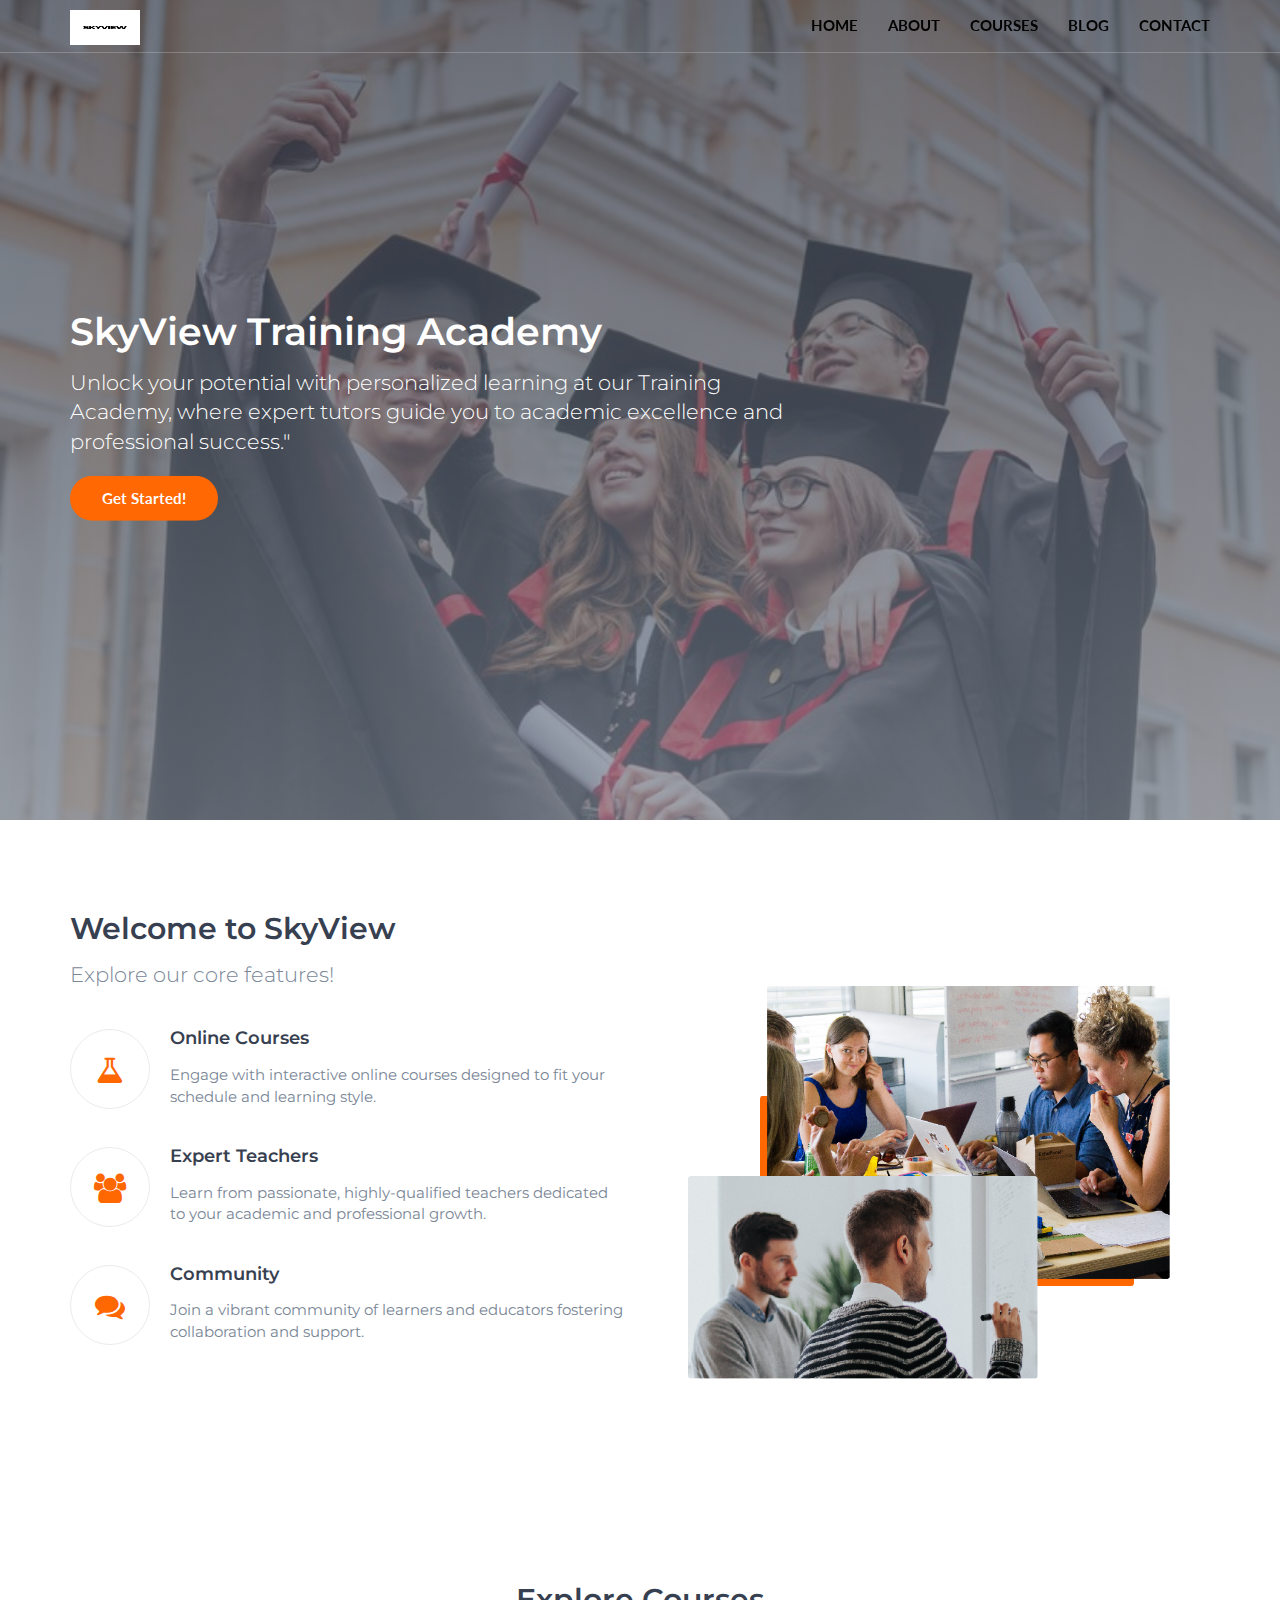
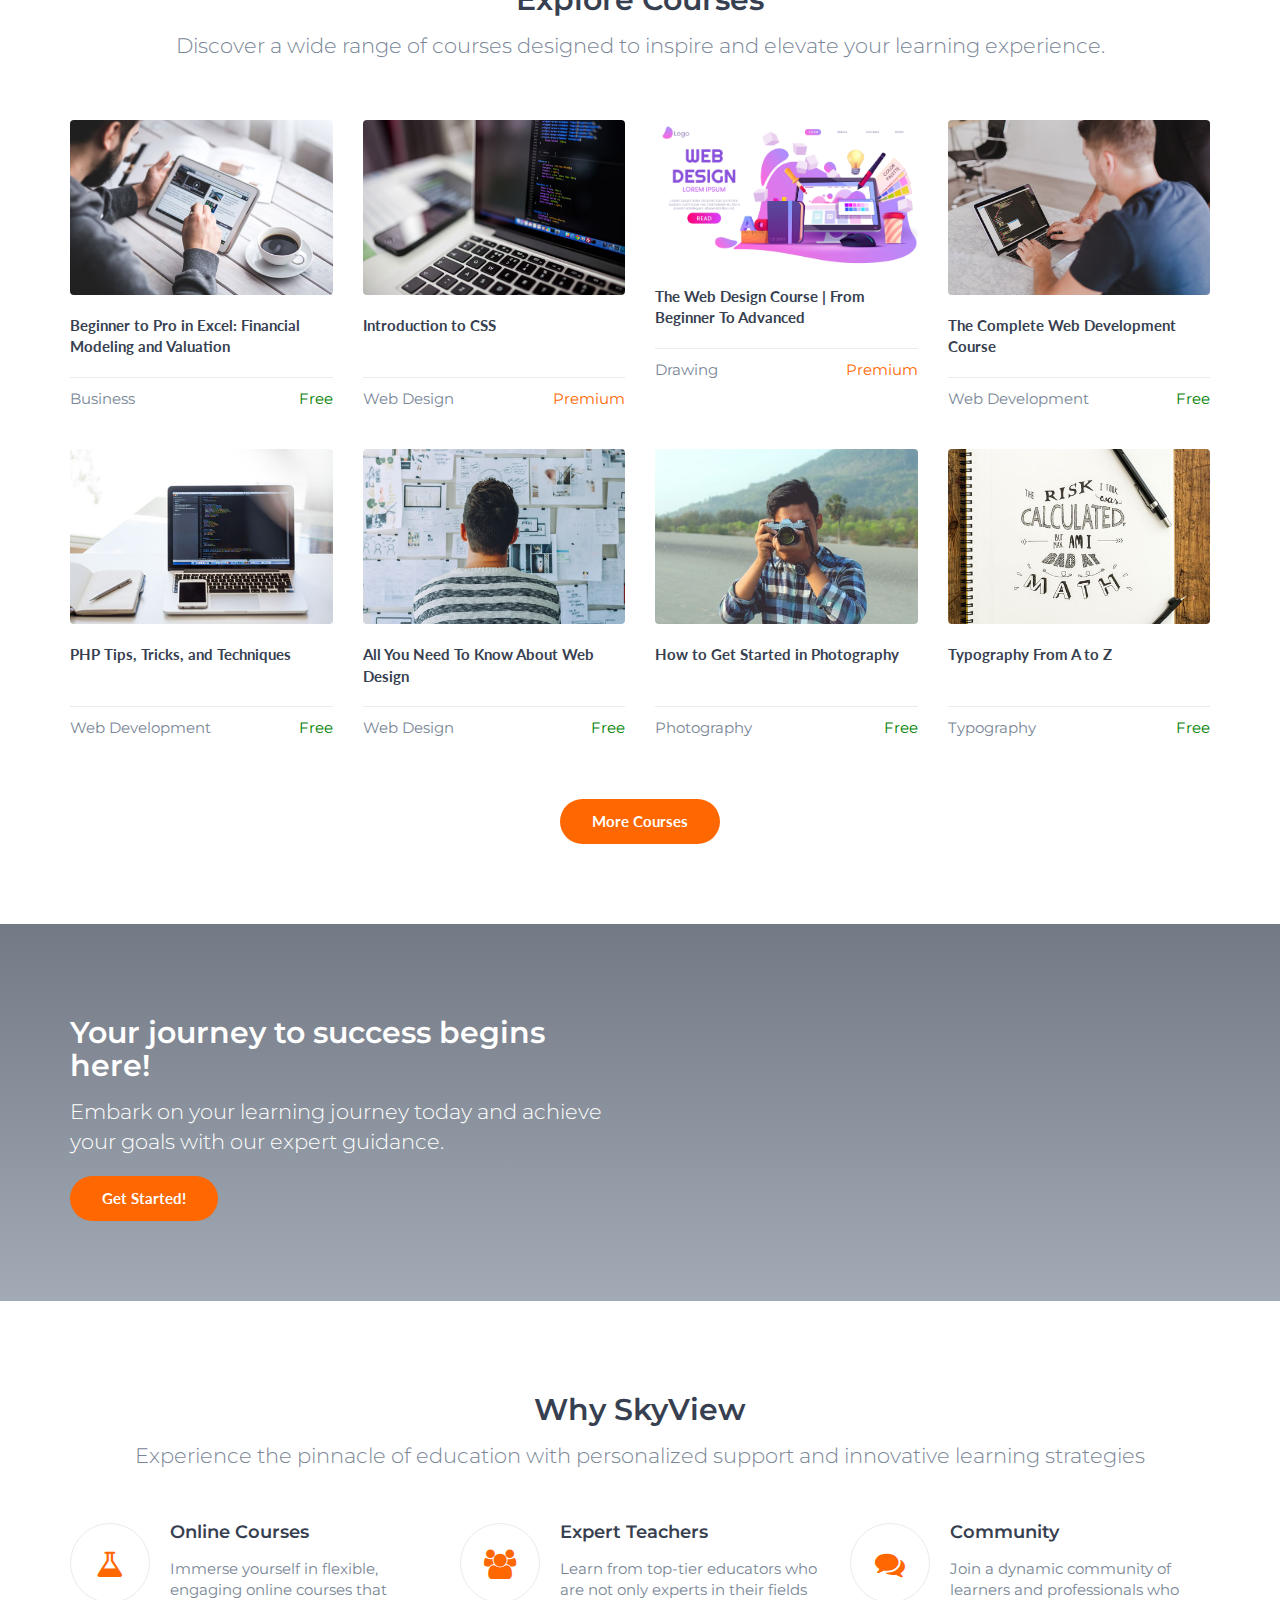
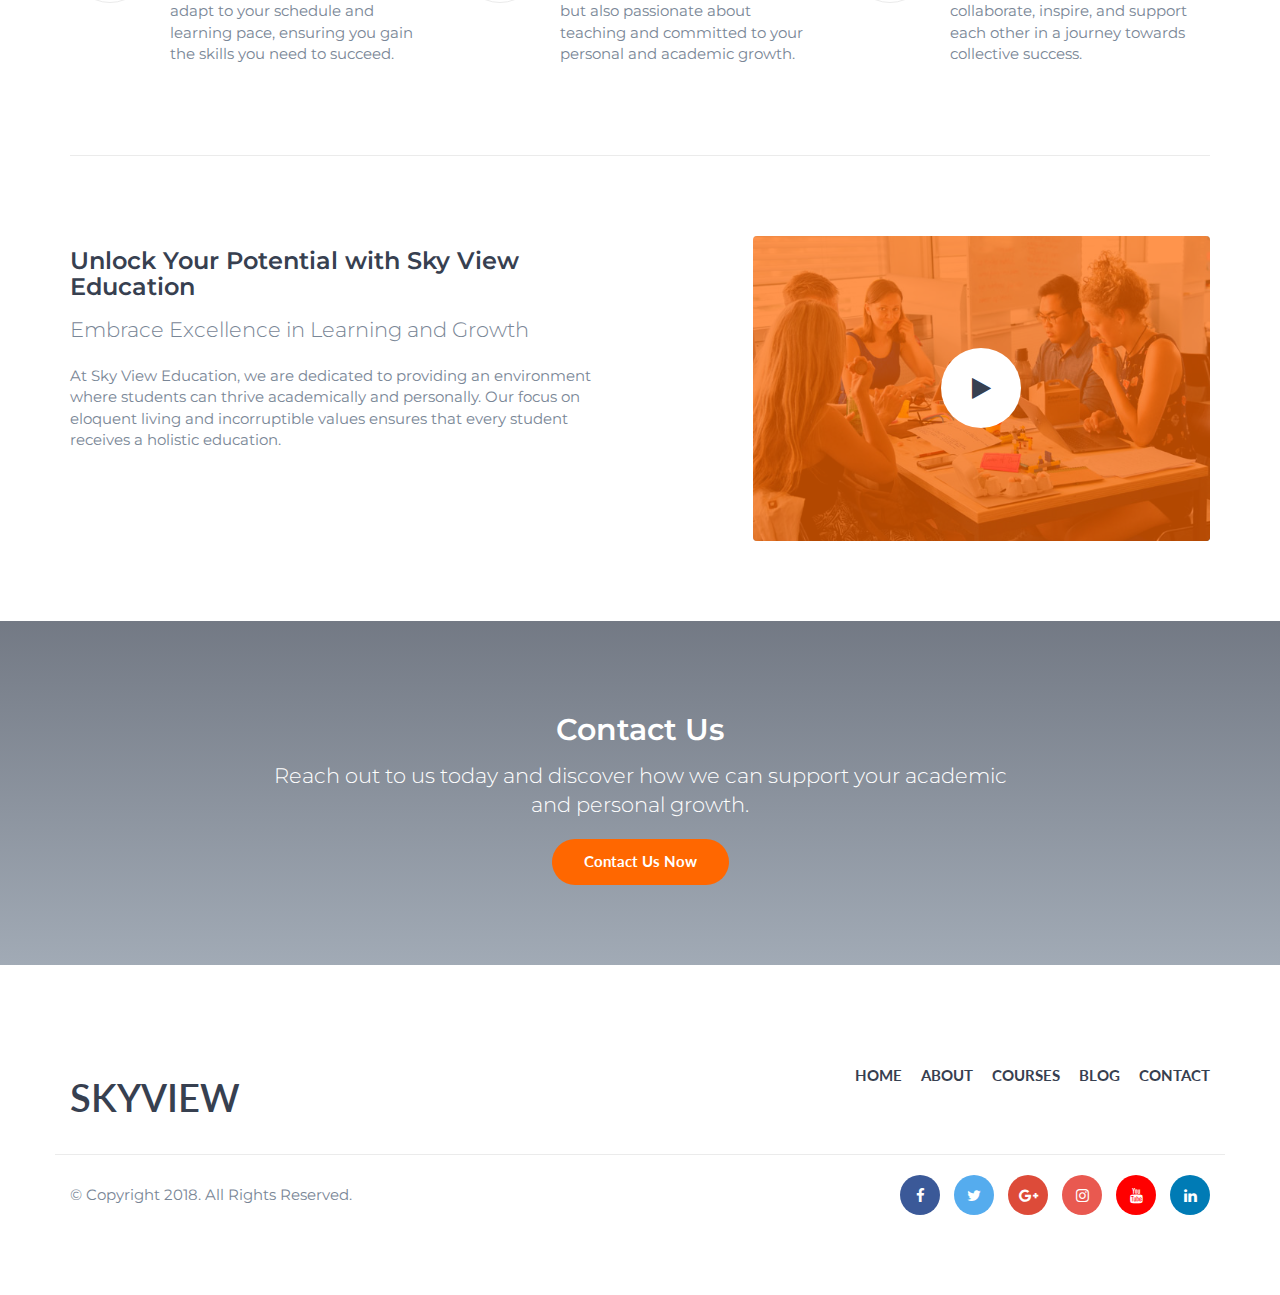
<file: index.html>
<!DOCTYPE html>
<html lang="en">
	<head>
		<meta charset="utf-8">
		<meta http-equiv="X-UA-Compatible" content="IE=edge">
		<meta name="viewport" content="width=device-width, initial-scale=1">
		<link rel="icon" href="img/skytest.png">
		 <!-- The above 3 meta tags *must* come first in the head; any other head content must come *after* these tags -->

		<title>SKYVIEW TRAINING ACADEMY</title>

		<!-- Google font -->
		<link href="https://fonts.googleapis.com/css?family=Lato:700%7CMontserrat:400,600" rel="stylesheet">

		<!-- Bootstrap -->
		<link type="text/css" rel="stylesheet" href="css/bootstrap.min.css"/>

		<!-- Font Awesome Icon -->
		<link rel="stylesheet" href="css/font-awesome.min.css">

		<!-- Custom stlylesheet -->
		<link type="text/css" rel="stylesheet" href="css/style.css"/>

		<!-- HTML5 shim and Respond.js for IE8 support of HTML5 elements and media queries -->
		<!-- WARNING: Respond.js doesn't work if you view the page via file:// -->
		<!--[if lt IE 9]>
		  <script src="https://oss.maxcdn.com/html5shiv/3.7.3/html5shiv.min.js"></script>
		  <script src="https://oss.maxcdn.com/respond/1.4.2/respond.min.js"></script>
		<![endif]-->

    </head>
	<body>

		<!-- Header -->
		<header id="header" class="transparent-nav">
			<div class="container">

				<div class="navbar-header">
					<!-- Logo -->
					<div class="navbar-brand">
						<a class="logo" href="index.html">
							<img src="./img/skytest.png" alt="logo">
						</a>
					</div>
					<!-- /Logo -->

					<!-- Mobile toggle -->
					<button class="navbar-toggle">
						<span></span>
					</button>
					<!-- /Mobile toggle -->
				</div>

				<!-- Navigation -->
				<nav id="nav">
					<ul class="main-menu nav navbar-nav navbar-right">
						<li><a href="index.html">Home</a></li>
						<li><a href="#about">About</a></li>
						<li><a href="#courses">Courses</a></li>
						<li><a href="blog.html">Blog</a></li>
						<li><a href="contact.html">Contact</a></li>
					</ul>
				</nav>
				<!-- /Navigation -->

			</div>
		</header>
		<!-- /Header -->

		<!-- Home -->
		<div id="home" class="hero-area">

			<!-- Backgound Image -->
			<div class="bg-image bg-parallax overlay" style="background-image:url(./img/bgmain.jpg)"></div>
			<!-- /Backgound Image -->

			<div class="home-wrapper">
				<div class="container">
					<div class="row">
						<div class="col-md-8">
							<h1 class="white-text">SkyView Training Academy</h1>
							<p class="lead white-text">Unlock your potential with personalized learning at our Training Academy, where expert tutors guide you to academic excellence and professional success."</p>
							<a class="main-button icon-button" href="#">Get Started!</a>
						</div>
					</div>
				</div>
			</div>

		</div>
		<!-- /Home -->

		<!-- About -->
		<div id="about" class="section">

			<!-- container -->
			<div class="container">

				<!-- row -->
				<div class="row">

					<div class="col-md-6">
						<div class="section-header">
							<h2>Welcome to SkyView</h2>
							<p class="lead">Explore our core features!</p>
						</div>

						<!-- feature -->
						<div class="feature">
							<i class="feature-icon fa fa-flask"></i>
							<div class="feature-content">
								<h4>Online Courses </h4>
								<p>Engage with interactive online courses designed to fit your schedule and learning style.</p>
							</div>
						</div>
						<!-- /feature -->

						<!-- feature -->
						<div class="feature">
							<i class="feature-icon fa fa-users"></i>
							<div class="feature-content">
								<h4>Expert Teachers</h4>
								<p>Learn from passionate, highly-qualified teachers dedicated to your academic and professional growth.</p>
							</div>
						</div>
						<!-- /feature -->

						<!-- feature -->
						<div class="feature">
							<i class="feature-icon fa fa-comments"></i>
							<div class="feature-content">
								<h4>Community</h4>
								<p>Join a vibrant community of learners and educators fostering collaboration and support.</p>
							</div>
						</div>
						<!-- /feature -->

					</div>

					<div class="col-md-6">
						<div class="about-img">
							<img src="./img/about.png" alt="">
						</div>
					</div>

				</div>
				<!-- row -->

			</div>
			<!-- container -->
		</div>
		<!-- /About -->

		<!-- Courses -->
		<div id="courses" class="section">

			<!-- container -->
			<div class="container">

				<!-- row -->
				<div class="row">
					<div class="section-header text-center">
						<h2>Explore Courses</h2>
						<p class="lead">Discover a wide range of courses designed to inspire and elevate your learning experience.</p>
					</div>
				</div>
				<!-- /row -->

				<!-- courses -->
				<div id="courses-wrapper">

					<!-- row -->
					<div class="row">

						<!-- single course -->
						<div class="col-md-3 col-sm-6 col-xs-6">
							<div class="course">
								<a href="#" class="course-img">
									<img src="./img/course01.jpg" alt="">
									<i class="course-link-icon fa fa-link"></i>
								</a>
								<a class="course-title" href="#">Beginner to Pro in Excel: Financial Modeling and Valuation</a>
								<div class="course-details">
									<span class="course-category">Business</span>
									<span class="course-price course-free">Free</span>
								</div>
							</div>
						</div>
						<!-- /single course -->

						<!-- single course -->
						<div class="col-md-3 col-sm-6 col-xs-6">
							<div class="course">
								<a href="#" class="course-img">
									<img src="./img/course02.jpg" alt="">
									<i class="course-link-icon fa fa-link"></i>
								</a>
								<a class="course-title" href="#">Introduction to CSS </a>
								<div class="course-details">
									<span class="course-category">Web Design</span>
									<span class="course-price course-premium">Premium</span>
								</div>
							</div>
						</div>
						<!-- /single course -->

						<!-- single course -->
						<div class="col-md-3 col-sm-6 col-xs-6">
							<div class="course">
								<a href="#" class="course-img">
									<img src="./img/design.jpg" alt="">
									<i class="course-link-icon fa fa-link"></i>
								</a>
								<a class="course-title" href="#">The Web Design Course | From Beginner To Advanced</a>
								<div class="course-details">
									<span class="course-category">Drawing</span>
									<span class="course-price course-premium">Premium</span>
								</div>
							</div>
						</div>
						<!-- /single course -->

						<div class="col-md-3 col-sm-6 col-xs-6">
							<div class="course">
								<a href="#" class="course-img">
									<img src="./img/course04.jpg" alt="">
									<i class="course-link-icon fa fa-link"></i>
								</a>
								<a class="course-title" href="#">The Complete Web Development Course</a>
								<div class="course-details">
									<span class="course-category">Web Development</span>
									<span class="course-price course-free">Free</span>
								</div>
							</div>
						</div>
						<!-- /single course -->

					</div>
					<!-- /row -->

					<!-- row -->
					<div class="row">

						<!-- single course -->
						<div class="col-md-3 col-sm-6 col-xs-6">
							<div class="course">
								<a href="#" class="course-img">
									<img src="./img/course05.jpg" alt="">
									<i class="course-link-icon fa fa-link"></i>
								</a>
								<a class="course-title" href="#">PHP Tips, Tricks, and Techniques</a>
								<div class="course-details">
									<span class="course-category">Web Development</span>
									<span class="course-price course-free">Free</span>
								</div>
							</div>
						</div>
						<!-- /single course -->

						<!-- single course -->
						<div class="col-md-3 col-sm-6 col-xs-6">
							<div class="course">
								<a href="#" class="course-img">
									<img src="./img/course06.jpg" alt="">
									<i class="course-link-icon fa fa-link"></i>
								</a>
								<a class="course-title" href="#">All You Need To Know About Web Design</a>
								<div class="course-details">
									<span class="course-category">Web Design</span>
									<span class="course-price course-free">Free</span>
								</div>
							</div>
						</div>
						<!-- /single course -->

						<!-- single course -->
						<div class="col-md-3 col-sm-6 col-xs-6">
							<div class="course">
								<a href="#" class="course-img">
									<img src="./img/course07.jpg" alt="">
									<i class="course-link-icon fa fa-link"></i>
								</a>
								<a class="course-title" href="#">How to Get Started in Photography</a>
								<div class="course-details">
									<span class="course-category">Photography</span>
									<span class="course-price course-free">Free</span>
								</div>
							</div>
						</div>
						<!-- /single course -->


						<!-- single course -->
						<div class="col-md-3 col-sm-6 col-xs-6">
							<div class="course">
								<a href="#" class="course-img">
									<img src="./img/course08.jpg" alt="">
									<i class="course-link-icon fa fa-link"></i>
								</a>
								<a class="course-title" href="#">Typography From A to Z</a>
								<div class="course-details">
									<span class="course-category">Typography</span>
									<span class="course-price course-free">Free</span>
								</div>
							</div>
						</div>
						<!-- /single course -->

					</div>
					<!-- /row -->

				</div>
				<!-- /courses -->

				<div class="row">
					<div class="center-btn">
						<a class="main-button icon-button" href="#">More Courses</a>
					</div>
				</div>

			</div>
			<!-- container -->

		</div>
		<!-- /Courses -->

		<!-- Call To Action -->
		<div id="cta" class="section">

			<!-- Backgound Image -->
			<div class="bg-image bg-parallax overlay" style="background-image:url(./img/cta1-background.jpg)"></div>
			<!-- /Backgound Image -->

			<!-- container -->
			<div class="container">

				<!-- row -->
				<div class="row">

					<div class="col-md-6">
						<h2 class="white-text">Your journey to success begins here!</h2>
						<p class="lead white-text">Embark on your learning journey today and achieve your goals with our expert guidance.</p>
						<a class="main-button icon-button" href="#">Get Started!</a>
					</div>

				</div>
				<!-- /row -->

			</div>
			<!-- /container -->

		</div>
		<!-- /Call To Action -->

		<!-- Why us -->
		<div id="why-us" class="section">

			<!-- container -->
			<div class="container">

				<!-- row -->
				<div class="row">
					<div class="section-header text-center">
						<h2>Why SkyView</h2>
						<p class="lead">Experience the pinnacle of education with personalized support and innovative learning strategies </p>
					</div>

					<!-- feature -->
					<div class="col-md-4">
						<div class="feature">
							<i class="feature-icon fa fa-flask"></i>
							<div class="feature-content">
								<h4>Online Courses</h4>
								<p>Immerse yourself in flexible, engaging online courses that adapt to your schedule and learning pace, ensuring you gain the skills you need to succeed.</p>
							</div>
						</div>
					</div>
					<!-- /feature -->

					<!-- feature -->
					<div class="col-md-4">
						<div class="feature">
							<i class="feature-icon fa fa-users"></i>
							<div class="feature-content">
								<h4>Expert Teachers</h4>
								<p>Learn from top-tier educators who are not only experts in their fields but also passionate about teaching and committed to your personal and academic growth.</p>
							</div>
						</div>
					</div>
					<!-- /feature -->

					<!-- feature -->
					<div class="col-md-4">
						<div class="feature">
							<i class="feature-icon fa fa-comments"></i>
							<div class="feature-content">
								<h4>Community</h4>
								<p>Join a dynamic community of learners and professionals who collaborate, inspire, and support each other in a journey towards collective success.</p>
							</div>
						</div>
					</div>
					<!-- /feature -->

				</div>
				<!-- /row -->

				<hr class="section-hr">

				<!-- row -->
				<div class="row">

					<div class="col-md-6">
						<h3>Unlock Your Potential with Sky View Education</h3>
						<p class="lead">Embrace Excellence in Learning and Growth</p>
						<p>At Sky View Education, we are dedicated to providing an environment where students can thrive academically and personally. Our focus on eloquent living and incorruptible values ensures that every student receives a holistic education.</p>
					</div>

					<div class="col-md-5 col-md-offset-1">
						<a class="about-video" href="#">
							<img src="./img/about-video.jpg" alt="">
							<i class="play-icon fa fa-play"></i>
						</a>
					</div>

				</div>
				<!-- /row -->

			</div>
			<!-- /container -->

		</div>
		<!-- /Why us -->

		<!-- Contact CTA -->
		<div id="contact-cta" class="section">

			<!-- Backgound Image -->
			<div class="bg-image bg-parallax overlay" style="background-image:url(./img/cta2-background.jpg)"></div>
			<!-- Backgound Image -->

			<!-- container -->
			<div class="container">

				<!-- row -->
				<div class="row">

					<div class="col-md-8 col-md-offset-2 text-center">
						<h2 class="white-text">Contact Us</h2>
						<p class="lead white-text">Reach out to us today and discover how we can support your academic and personal growth.</p>
						<a class="main-button icon-button" href="#">Contact Us Now</a>
					</div>

				</div>
				<!-- /row -->

			</div>
			<!-- /container -->

		</div>
		<!-- /Contact CTA -->

		<!-- Footer -->
		<footer id="footer" class="section">

			<!-- container -->
			<div class="container">

				<!-- row -->
				<div class="row">

					<!-- footer logo -->
					<div class="col-md-6">
						<div class="footer-logo">
							<a class="logo" href="index.html">
								<h1>SKYVIEW</h1>
							</a>
						</div>
					</div>
					<!-- footer logo -->

					<!-- footer nav -->
					<div class="col-md-6">
						<ul class="footer-nav">
							<li><a href="index.html">Home</a></li>
							<li><a href="#about">About</a></li>
							<li><a href="#courses">Courses</a></li>
							<li><a href="blog.html">Blog</a></li>
							<li><a href="contact.html">Contact</a></li>
						</ul>
					</div>
					<!-- /footer nav -->

				</div>
				<!-- /row -->

				<!-- row -->
				<div id="bottom-footer" class="row">

					<!-- social -->
					<div class="col-md-4 col-md-push-8">
						<ul class="footer-social">
							<li><a href="#" class="facebook"><i class="fa fa-facebook"></i></a></li>
							<li><a href="#" class="twitter"><i class="fa fa-twitter"></i></a></li>
							<li><a href="#" class="google-plus"><i class="fa fa-google-plus"></i></a></li>
							<li><a href="#" class="instagram"><i class="fa fa-instagram"></i></a></li>
							<li><a href="#" class="youtube"><i class="fa fa-youtube"></i></a></li>
							<li><a href="#" class="linkedin"><i class="fa fa-linkedin"></i></a></li>
						</ul>
					</div>
					<!-- /social -->

					<!-- copyright -->
					<div class="col-md-8 col-md-pull-4">
						<div class="footer-copyright">
							<span>&copy; Copyright 2018. All Rights Reserved.</span>
						</div>
					</div>
					<!-- /copyright -->

				</div>
				<!-- row -->

			</div>
			<!-- /container -->

		</footer>
		<!-- /Footer -->

		<!-- preloader -->
		<div id='preloader'><div class='preloader'></div></div>
		<!-- /preloader -->


		<!-- jQuery Plugins -->
		<script type="text/javascript" src="js/jquery.min.js"></script>
		<script type="text/javascript" src="js/bootstrap.min.js"></script>
		<script type="text/javascript" src="js/main.js"></script>
		<script type="text/javascript" src="js/jquery.min.js"></script>

		<script>
			$(document).ready(function(){
				// Add smooth scrolling to all links
				$("a").on('click', function(event) {
		
					// Make sure this.hash has a value before overriding default behavior
					if (this.hash !== "") {
						// Prevent default anchor click behavior
						event.preventDefault();
		
						// Store hash
						var hash = this.hash;
		
						// Using jQuery's animate() method to add smooth page scroll
						// The optional number (800) specifies the number of milliseconds it takes to scroll to the specified area
						$('html, body').animate({
							scrollTop: $(hash).offset().top
						}, 700, function(){
		
							// Add hash (#) to URL when done scrolling (default click behavior)
							window.location.hash = hash;
						});
					} // End if
				});
			});
		</script>

	</body>
</html>
</file>
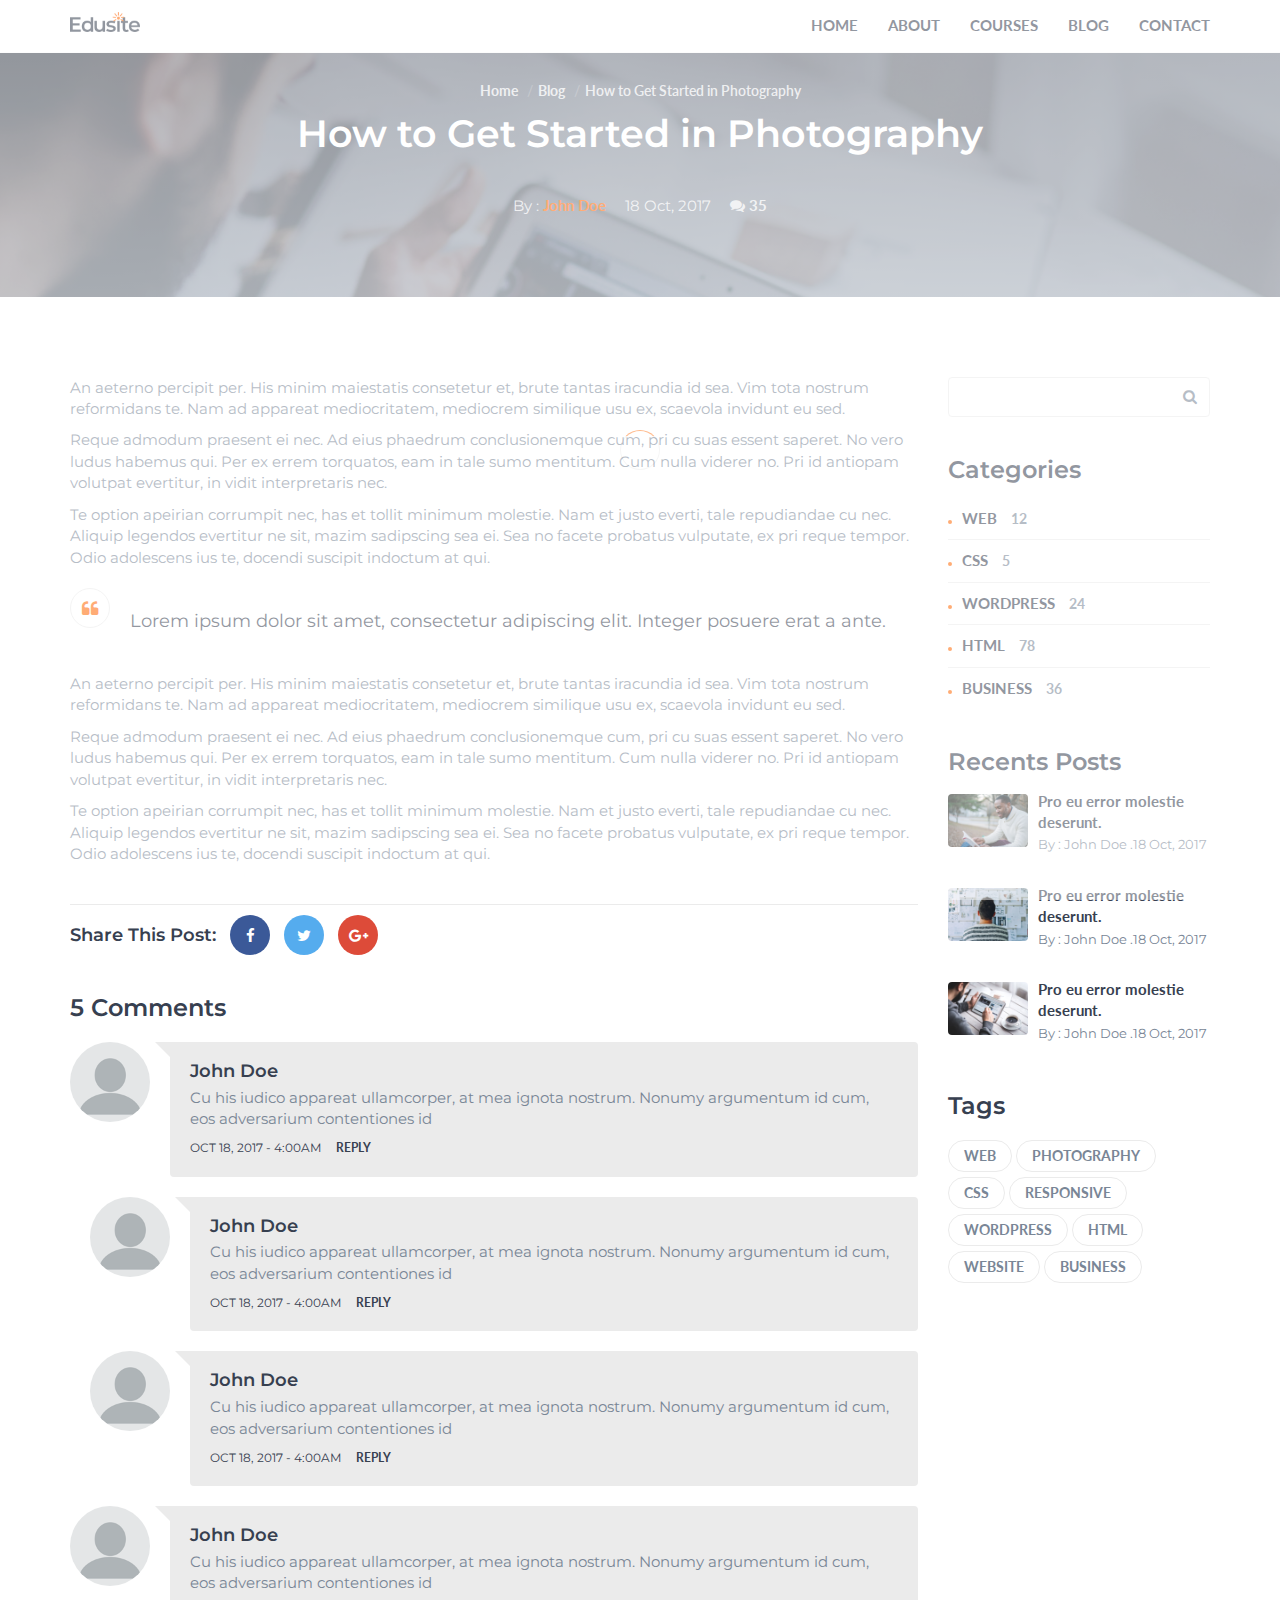
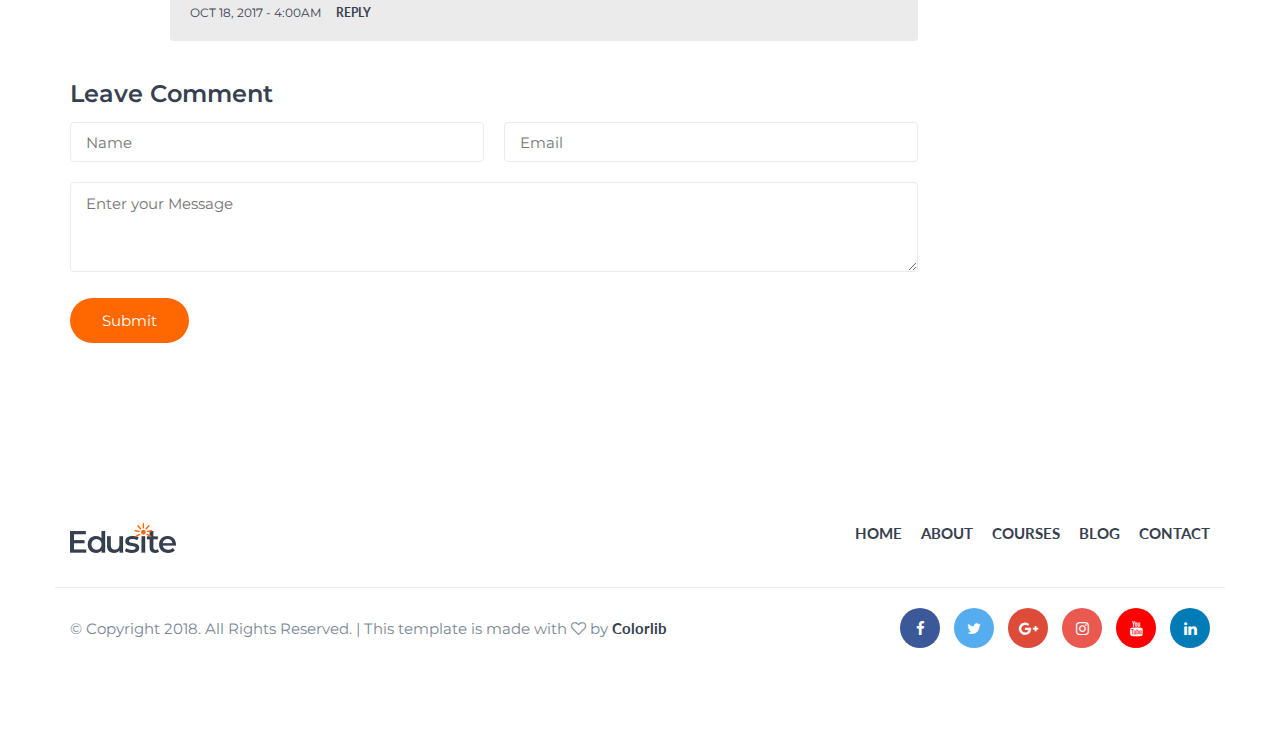
<file: blog-post.html>
<!DOCTYPE html>
<html lang="en">
	<head>
		<meta charset="utf-8">
		<meta http-equiv="X-UA-Compatible" content="IE=edge">
		<meta name="viewport" content="width=device-width, initial-scale=1">
		 <!-- The above 3 meta tags *must* come first in the head; any other head content must come *after* these tags -->

		<title>HTML Education Template</title>

		<!-- Google font -->
		<link href="https://fonts.googleapis.com/css?family=Lato:700%7CMontserrat:400,600" rel="stylesheet">

		<!-- Bootstrap -->
		<link type="text/css" rel="stylesheet" href="css/bootstrap.min.css"/>

		<!-- Font Awesome Icon -->
		<link rel="stylesheet" href="css/font-awesome.min.css">

		<!-- Custom stlylesheet -->
		<link type="text/css" rel="stylesheet" href="css/style.css"/>

		<!-- HTML5 shim and Respond.js for IE8 support of HTML5 elements and media queries -->
		<!-- WARNING: Respond.js doesn't work if you view the page via file:// -->
		<!--[if lt IE 9]>
		  <script src="https://oss.maxcdn.com/html5shiv/3.7.3/html5shiv.min.js"></script>
		  <script src="https://oss.maxcdn.com/respond/1.4.2/respond.min.js"></script>
		<![endif]-->

    </head>
	<body>

		<!-- Header -->
		<header id="header">
			<div class="container">

				<div class="navbar-header">
					<!-- Logo -->
					<div class="navbar-brand">
						<a class="logo" href="index.html">
							<img src="./img/logo.png" alt="logo">
						</a>
					</div>
					<!-- /Logo -->

					<!-- Mobile toggle -->
					<button class="navbar-toggle">
						<span></span>
					</button>
					<!-- /Mobile toggle -->
				</div>

				<!-- Navigation -->
				<nav id="nav">
					<ul class="main-menu nav navbar-nav navbar-right">
						<li><a href="index.html">Home</a></li>
						<li><a href="#">About</a></li>
						<li><a href="#">Courses</a></li>
						<li><a href="blog.html">Blog</a></li>
						<li><a href="contact.html">Contact</a></li>
					</ul>
				</nav>
				<!-- /Navigation -->

			</div>
		</header>
		<!-- /Header -->

		<!-- Hero-area -->
		<div class="hero-area section">

			<!-- Backgound Image -->
			<div class="bg-image bg-parallax overlay" style="background-image:url(./img/blog-post-background.jpg)"></div>
			<!-- /Backgound Image -->

			<div class="container">
				<div class="row">
					<div class="col-md-10 col-md-offset-1 text-center">
						<ul class="hero-area-tree">
							<li><a href="index.html">Home</a></li>
							<li><a href="blog.html">Blog</a></li>
							<li>How to Get Started in Photography</li>
						</ul>
						<h1 class="white-text">How to Get Started in Photography</h1>
						<ul class="blog-post-meta">
							<li class="blog-meta-author">By : <a href="#">John Doe</a></li>
							<li>18 Oct, 2017</li>
							<li class="blog-meta-comments"><a href="#"><i class="fa fa-comments"></i> 35</a></li>
						</ul>
					</div>
				</div>
			</div>

		</div>
		<!-- /Hero-area -->

		<!-- Blog -->
		<div id="blog" class="section">

			<!-- container -->
			<div class="container">

				<!-- row -->
				<div class="row">

					<!-- main blog -->
					<div id="main" class="col-md-9">

						<!-- blog post -->
						<div class="blog-post">
							<p>An aeterno percipit per. His minim maiestatis consetetur et, brute tantas iracundia id sea. Vim tota nostrum reformidans te. Nam ad appareat mediocritatem, mediocrem similique usu ex, scaevola invidunt eu sed.</p>
							<p>Reque admodum praesent ei nec. Ad eius phaedrum conclusionemque cum, pri cu suas essent saperet. No vero ludus habemus qui. Per ex errem torquatos, eam in tale sumo mentitum. Cum nulla viderer no. Pri id antiopam volutpat evertitur, in vidit interpretaris nec.</p>
							<p>Te option apeirian corrumpit nec, has et tollit minimum molestie. Nam et justo everti, tale repudiandae cu nec. Aliquip legendos evertitur ne sit, mazim sadipscing sea ei. Sea no facete probatus vulputate, ex pri reque tempor. Odio adolescens ius te, docendi suscipit indoctum at qui.</p>
							<blockquote>
							  <p>Lorem ipsum dolor sit amet, consectetur adipiscing elit. Integer posuere erat a ante.</p>
							</blockquote>
							<p>An aeterno percipit per. His minim maiestatis consetetur et, brute tantas iracundia id sea. Vim tota nostrum reformidans te. Nam ad appareat mediocritatem, mediocrem similique usu ex, scaevola invidunt eu sed.</p>
							<p>Reque admodum praesent ei nec. Ad eius phaedrum conclusionemque cum, pri cu suas essent saperet. No vero ludus habemus qui. Per ex errem torquatos, eam in tale sumo mentitum. Cum nulla viderer no. Pri id antiopam volutpat evertitur, in vidit interpretaris nec.</p>
							<p>Te option apeirian corrumpit nec, has et tollit minimum molestie. Nam et justo everti, tale repudiandae cu nec. Aliquip legendos evertitur ne sit, mazim sadipscing sea ei. Sea no facete probatus vulputate, ex pri reque tempor. Odio adolescens ius te, docendi suscipit indoctum at qui.</p>
						</div>
						<!-- /blog post -->

						<!-- blog share -->
						<div class="blog-share">
							<h4>Share This Post:</h4>
							<a href="#" class="facebook"><i class="fa fa-facebook"></i></a>
							<a href="#" class="twitter"><i class="fa fa-twitter"></i></a>
							<a href="#" class="google-plus"><i class="fa fa-google-plus"></i></a>
						</div>
						<!-- /blog share -->

						<!-- blog comments -->
						<div class="blog-comments">
							<h3>5 Comments</h3>

							<!-- single comment -->
							<div class="media">
								<div class="media-left">
									<img src="./img/avatar.png" alt="">
								</div>
								<div class="media-body">
									<h4 class="media-heading">John Doe</h4>
									<p>Cu his iudico appareat ullamcorper, at mea ignota nostrum. Nonumy argumentum id cum, eos adversarium contentiones id</p>
									<div class="date-reply"><span>Oct 18, 2017 - 4:00AM</span><a href="#" class="reply">Reply</a></div>
								</div>

								<!-- comment reply -->
								<div class="media">
									<div class="media-left">
										<img src="./img/avatar.png" alt="">
									</div>
									<div class="media-body">
										<h4 class="media-heading">John Doe</h4>
										<p>Cu his iudico appareat ullamcorper, at mea ignota nostrum. Nonumy argumentum id cum, eos adversarium contentiones id</p>
										<div class="date-reply"><span>Oct 18, 2017 - 4:00AM</span><a href="#" class="reply">Reply</a></div>
									</div>
								</div>
								<!-- /comment reply -->

								<!-- comment reply -->
								<div class="media">
									<div class="media-left">
										<img src="./img/avatar.png" alt="">
									</div>
									<div class="media-body">
										<h4 class="media-heading">John Doe</h4>
										<p>Cu his iudico appareat ullamcorper, at mea ignota nostrum. Nonumy argumentum id cum, eos adversarium contentiones id</p>
										<div class="date-reply"><span>Oct 18, 2017 - 4:00AM</span><a href="#" class="reply">Reply</a></div>
									</div>
								</div>
								<!-- /comment reply -->

							</div>
							<!-- /single comment -->

							<!-- single comment -->
							<div class="media">
								<div class="media-left">
									<img src="./img/avatar.png" alt="">
								</div>
								<div class="media-body">
									<h4 class="media-heading">John Doe</h4>
									<p>Cu his iudico appareat ullamcorper, at mea ignota nostrum. Nonumy argumentum id cum, eos adversarium contentiones id</p>
									<div class="date-reply"><span>Oct 18, 2017 - 4:00AM</span><a href="#" class="reply">Reply</a></div>
								</div>
							</div>
							<!-- /single comment -->

							<!-- blog reply form -->
							<div class="blog-reply-form">
								<h3>Leave Comment</h3>
								<form>
									<input class="input name-input" type="text" name="name" placeholder="Name">
									<input class="input email-input" type="email" name="email" placeholder="Email">
									<textarea class="input" name="message" placeholder="Enter your Message"></textarea>
									<button class="main-button icon-button">Submit</button>
								</form>
							</div>
							<!-- /blog reply form -->

						</div>
						<!-- /blog comments -->
					</div>
					<!-- /main blog -->

					<!-- aside blog -->
					<div id="aside" class="col-md-3">

						<!-- search widget -->
						<div class="widget search-widget">
							<form>
								<input class="input" type="text" name="search">
								<button><i class="fa fa-search"></i></button>
							</form>
						</div>
						<!-- /search widget -->

						<!-- category widget -->
						<div class="widget category-widget">
							<h3>Categories</h3>
							<a class="category" href="#">Web <span>12</span></a>
							<a class="category" href="#">Css <span>5</span></a>
							<a class="category" href="#">Wordpress <span>24</span></a>
							<a class="category" href="#">Html <span>78</span></a>
							<a class="category" href="#">Business <span>36</span></a>
						</div>
						<!-- /category widget -->

						<!-- posts widget -->
						<div class="widget posts-widget">
							<h3>Recents Posts</h3>

							<!-- single posts -->
							<div class="single-post">
								<a class="single-post-img" href="blog-post.html">
									<img src="./img/post01.jpg" alt="">
								</a>
								<a href="blog-post.html">Pro eu error molestie deserunt.</a>
								<p><small>By : John Doe .18 Oct, 2017</small></p>
							</div>
							<!-- /single posts -->

							<!-- single posts -->
							<div class="single-post">
								<a class="single-post-img" href="blog-post.html">
									<img src="./img/post02.jpg" alt="">
								</a>
								<a href="blog-post.html">Pro eu error molestie deserunt.</a>
								<p><small>By : John Doe .18 Oct, 2017</small></p>
							</div>
							<!-- /single posts -->

							<!-- single posts -->
							<div class="single-post">
								<a class="single-post-img" href="blog-post.html">
									<img src="./img/post03.jpg" alt="">
								</a>
								<a href="blog-post.html">Pro eu error molestie deserunt.</a>
								<p><small>By : John Doe .18 Oct, 2017</small></p>
							</div>
							<!-- /single posts -->

						</div>
						<!-- /posts widget -->

						<!-- tags widget -->
						<div class="widget tags-widget">
							<h3>Tags</h3>
							<a class="tag" href="#">Web</a>
							<a class="tag" href="#">Photography</a>
							<a class="tag" href="#">Css</a>
							<a class="tag" href="#">Responsive</a>
							<a class="tag" href="#">Wordpress</a>
							<a class="tag" href="#">Html</a>
							<a class="tag" href="#">Website</a>
							<a class="tag" href="#">Business</a>
						</div>
						<!-- /tags widget -->

					</div>
					<!-- /aside blog -->

				</div>
				<!-- row -->

			</div>
			<!-- container -->

		</div>
		<!-- /Blog -->

		<!-- Footer -->
		<footer id="footer" class="section">

			<!-- container -->
			<div class="container">

				<!-- row -->
				<div class="row">

					<!-- footer logo -->
					<div class="col-md-6">
						<div class="footer-logo">
							<a class="logo" href="index.html">
								<img src="./img/logo.png" alt="logo">
							</a>
						</div>
					</div>
					<!-- footer logo -->

					<!-- footer nav -->
					<div class="col-md-6">
						<ul class="footer-nav">
							<li><a href="index.html">Home</a></li>
							<li><a href="#">About</a></li>
							<li><a href="#">Courses</a></li>
							<li><a href="blog.html">Blog</a></li>
							<li><a href="contact.html">Contact</a></li>
						</ul>
					</div>
					<!-- /footer nav -->

				</div>
				<!-- /row -->

				<!-- row -->
				<div id="bottom-footer" class="row">

					<!-- social -->
					<div class="col-md-4 col-md-push-8">
						<ul class="footer-social">
							<li><a href="#" class="facebook"><i class="fa fa-facebook"></i></a></li>
							<li><a href="#" class="twitter"><i class="fa fa-twitter"></i></a></li>
							<li><a href="#" class="google-plus"><i class="fa fa-google-plus"></i></a></li>
							<li><a href="#" class="instagram"><i class="fa fa-instagram"></i></a></li>
							<li><a href="#" class="youtube"><i class="fa fa-youtube"></i></a></li>
							<li><a href="#" class="linkedin"><i class="fa fa-linkedin"></i></a></li>
						</ul>
					</div>
					<!-- /social -->

					<!-- copyright -->
					<div class="col-md-8 col-md-pull-4">
						<div class="footer-copyright">
							<span>&copy; Copyright 2018. All Rights Reserved. | This template is made with <i class="fa fa-heart-o" aria-hidden="true"></i> by <a href="https://colorlib.com">Colorlib</a></span>
						</div>
					</div>
					<!-- /copyright -->

				</div>
				<!-- row -->

			</div>
			<!-- /container -->

		</footer>
		<!-- /Footer -->

		<!-- preloader -->
		<div id='preloader'><div class='preloader'></div></div>
		<!-- /preloader -->


		<!-- jQuery Plugins -->
		<script type="text/javascript" src="js/jquery.min.js"></script>
		<script type="text/javascript" src="js/bootstrap.min.js"></script>
		<script type="text/javascript" src="js/main.js"></script>

	</body>
</html>
</file>
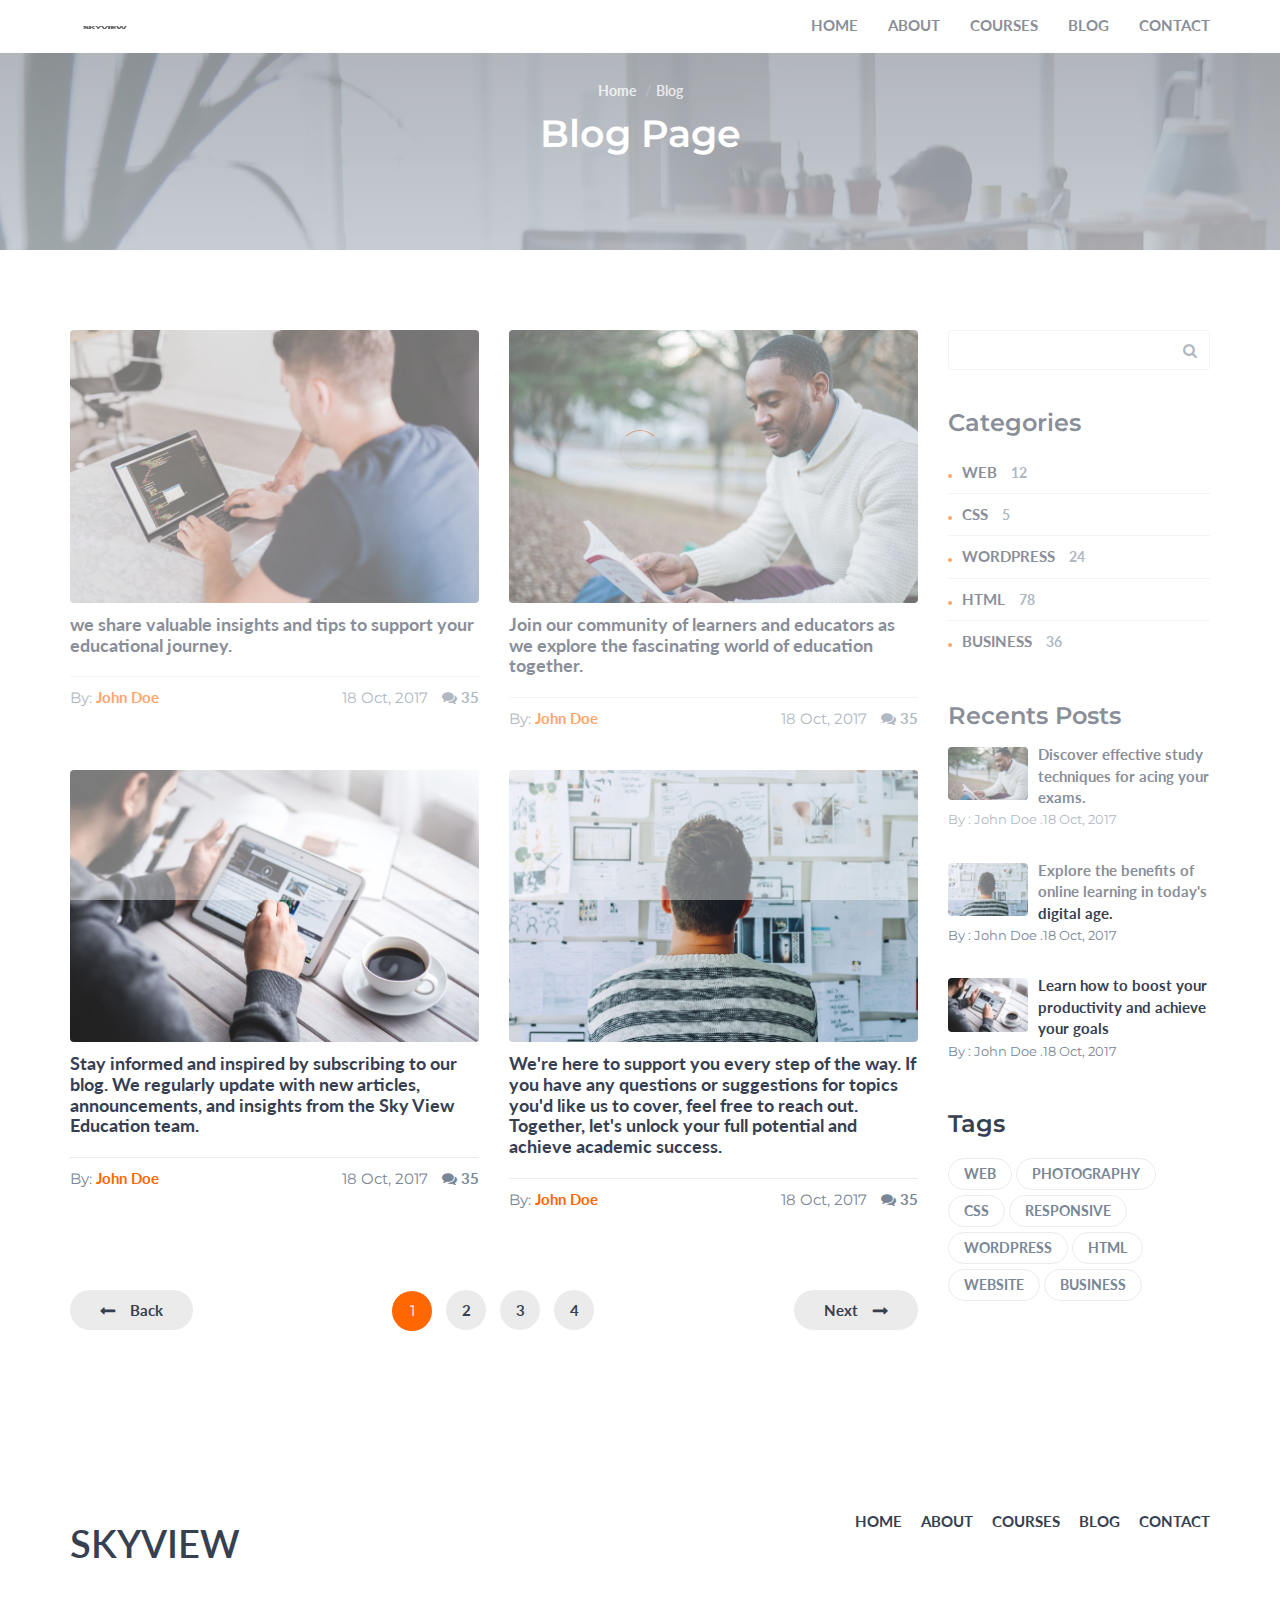
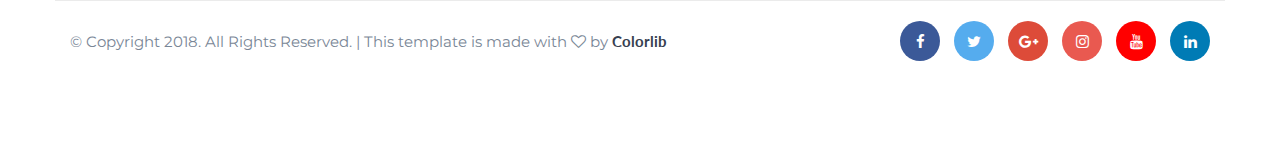
<file: blog.html>
<!DOCTYPE html>
<html lang="en">
	<head>
		<meta charset="utf-8">
		<meta http-equiv="X-UA-Compatible" content="IE=edge">
		<meta name="viewport" content="width=device-width, initial-scale=1">
		 <!-- The above 3 meta tags *must* come first in the head; any other head content must come *after* these tags -->

		<title>HTML Education Template</title>

		<!-- Google font -->
		<link href="https://fonts.googleapis.com/css?family=Lato:700%7CMontserrat:400,600" rel="stylesheet">

		<!-- Bootstrap -->
		<link type="text/css" rel="stylesheet" href="css/bootstrap.min.css"/>

		<!-- Font Awesome Icon -->
		<link rel="stylesheet" href="css/font-awesome.min.css">

		<!-- Custom stlylesheet -->
		<link type="text/css" rel="stylesheet" href="css/style.css"/>

		<!-- HTML5 shim and Respond.js for IE8 support of HTML5 elements and media queries -->
		<!-- WARNING: Respond.js doesn't work if you view the page via file:// -->
		<!--[if lt IE 9]>
		  <script src="https://oss.maxcdn.com/html5shiv/3.7.3/html5shiv.min.js"></script>
		  <script src="https://oss.maxcdn.com/respond/1.4.2/respond.min.js"></script>
		<![endif]-->

    </head>
	<body>

		<!-- Header -->
		<header id="header">
			<div class="container">

				<div class="navbar-header">
					<!-- Logo -->
					<div class="navbar-brand">
						<a class="logo" href="index.html">
							<img src="./img/skytest.png" alt="logo">
						</a>
					</div>
					<!-- /Logo -->

					<!-- Mobile toggle -->
					<button class="navbar-toggle">
						<span></span>
					</button>
					<!-- /Mobile toggle -->
				</div>

				<!-- Navigation -->
				<nav id="nav">
					<ul class="main-menu nav navbar-nav navbar-right">
						<li><a href="index.html">Home</a></li>
						<li><a href="#">About</a></li>
						<li><a href="#">Courses</a></li>
						<li><a href="blog.html">Blog</a></li>
						<li><a href="contact.html">Contact</a></li>
					</ul>
				</nav>
				<!-- /Navigation -->

			</div>
		</header>
		<!-- /Header -->

		<!-- Hero-area -->
		<div class="hero-area section">

			<!-- Backgound Image -->
			<div class="bg-image bg-parallax overlay" style="background-image:url(./img/page-background.jpg)"></div>
			<!-- /Backgound Image -->

			<div class="container">
				<div class="row">
					<div class="col-md-10 col-md-offset-1 text-center">
						<ul class="hero-area-tree">
							<li><a href="index.html">Home</a></li>
							<li>Blog</li>
						</ul>
						<h1 class="white-text">Blog Page</h1>

					</div>
				</div>
			</div>

		</div>
		<!-- /Hero-area -->

		<!-- Blog -->
		<div id="blog" class="section">

			<!-- container -->
			<div class="container">

				<!-- row -->
				<div class="row">

					<!-- main blog -->
					<div id="main" class="col-md-9">

						<!-- row -->
						<div class="row">

							<!-- single blog -->
							<div class="col-md-6">
								<div class="single-blog">
									<div class="blog-img">
										<a href="blog-post.html">
											<img src="./img/blog01.jpg" alt="">
										</a>
									</div>
									<h4><a href="blog-post.html">we share valuable insights and tips to support your educational journey.</a></h4>
									<div class="blog-meta">
										<span class="blog-meta-author">By: <a href="#">John Doe</a></span>
										<div class="pull-right">
											<span>18 Oct, 2017</span>
											<span class="blog-meta-comments"><a href="#"><i class="fa fa-comments"></i> 35</a></span>
										</div>
									</div>
								</div>
							</div>
							<!-- /single blog -->

							<!-- single blog -->
							<div class="col-md-6">
								<div class="single-blog">
									<div class="blog-img">
										<a href="blog-post.html">
											<img src="./img/blog02.jpg" alt="">
										</a>
									</div>
									<h4><a href="blog-post.html">Join our community of learners and educators as we explore the fascinating world of education together.</a></h4>
									<div class="blog-meta">
										<span class="blog-meta-author">By: <a href="#">John Doe</a></span>
										<div class="pull-right">
											<span>18 Oct, 2017</span>
											<span class="blog-meta-comments"><a href="#"><i class="fa fa-comments"></i> 35</a></span>
										</div>
									</div>
								</div>
							</div>
							<!-- /single blog -->

							<!-- single blog -->
							<div class="col-md-6">
								<div class="single-blog">
									<div class="blog-img">
										<a href="blog-post.html">
											<img src="./img/blog03.jpg" alt="">
										</a>
									</div>
									<h4><a href="blog-post.html">Stay informed and inspired by subscribing to our blog. We regularly update with new articles, announcements, and insights from the Sky View Education team.</a></h4>
									<div class="blog-meta">
										<span class="blog-meta-author">By: <a href="#">John Doe</a></span>
										<div class="pull-right">
											<span>18 Oct, 2017</span>
											<span class="blog-meta-comments"><a href="#"><i class="fa fa-comments"></i> 35</a></span>
										</div>
									</div>
								</div>
							</div>
							<!-- /single blog -->

							<!-- single blog -->
							<div class="col-md-6">
								<div class="single-blog">
									<div class="blog-img">
										<a href="blog-post.html">
											<img src="./img/blog04.jpg" alt="">
										</a>
									</div>
									<h4><a href="blog-post.html">We're here to support you every step of the way. If you have any questions or suggestions for topics you'd like us to cover, feel free to reach out. Together, let's unlock your full potential and achieve academic success.</a></h4>
									<div class="blog-meta">
										<span class="blog-meta-author">By: <a href="#">John Doe</a></span>
										<div class="pull-right">
											<span>18 Oct, 2017</span>
											<span class="blog-meta-comments"><a href="#"><i class="fa fa-comments"></i> 35</a></span>
										</div>
									</div>
								</div>
							</div>
							<!-- /single blog -->

						</div>
						<!-- /row -->

						<!-- row -->
						<div class="row">

							<!-- pagination -->
							<div class="col-md-12">
								<div class="post-pagination">
									<a href="#" class="pagination-back pull-left">Back</a>
									<ul class="pages">
										<li class="active">1</li>
										<li><a href="#">2</a></li>
										<li><a href="#">3</a></li>
										<li><a href="#">4</a></li>
									</ul>
									<a href="#" class="pagination-next pull-right">Next</a>
								</div>
							</div>
							<!-- pagination -->

						</div>
						<!-- /row -->
					</div>
					<!-- /main blog -->

					<!-- aside blog -->
					<div id="aside" class="col-md-3">

						<!-- search widget -->
						<div class="widget search-widget">
							<form>
								<input class="input" type="text" name="search">
								<button><i class="fa fa-search"></i></button>
							</form>
						</div>
						<!-- /search widget -->

						<!-- category widget -->
						<div class="widget category-widget">
							<h3>Categories</h3>
							<a class="category" href="#">Web <span>12</span></a>
							<a class="category" href="#">Css <span>5</span></a>
							<a class="category" href="#">Wordpress <span>24</span></a>
							<a class="category" href="#">Html <span>78</span></a>
							<a class="category" href="#">Business <span>36</span></a>
						</div>
						<!-- /category widget -->

						<!-- posts widget -->
						<div class="widget posts-widget">
							<h3>Recents Posts</h3>

							<!-- single posts -->
							<div class="single-post">
								<a class="single-post-img" href="blog-post.html">
									<img src="./img/post01.jpg" alt="">
								</a>
								<a href="blog-post.html">Discover effective study techniques for acing your exams.</a>
								<p><small>By : John Doe .18 Oct, 2017</small></p>
							</div>
							<!-- /single posts -->

							<!-- single posts -->
							<div class="single-post">
								<a class="single-post-img" href="blog-post.html">
									<img src="./img/post02.jpg" alt="">
								</a>
								<a href="blog-post.html">Explore the benefits of online learning in today's digital age.</a>
								<p><small>By : John Doe .18 Oct, 2017</small></p>
							</div>
							<!-- /single posts -->

							<!-- single posts -->
							<div class="single-post">
								<a class="single-post-img" href="blog-post.html">
									<img src="./img/post03.jpg" alt="">
								</a>
								<a href="blog-post.html">Learn how to boost your productivity and achieve your goals</a>
								<p><small>By : John Doe .18 Oct, 2017</small></p>
							</div>
							<!-- /single posts -->

						</div>
						<!-- /posts widget -->

						<!-- tags widget -->
						<div class="widget tags-widget">
							<h3>Tags</h3>
							<a class="tag" href="#">Web</a>
							<a class="tag" href="#">Photography</a>
							<a class="tag" href="#">Css</a>
							<a class="tag" href="#">Responsive</a>
							<a class="tag" href="#">Wordpress</a>
							<a class="tag" href="#">Html</a>
							<a class="tag" href="#">Website</a>
							<a class="tag" href="#">Business</a>
						</div>
						<!-- /tags widget -->

					</div>
					<!-- /aside blog -->

				</div>
				<!-- row -->

			</div>
			<!-- container -->

		</div>
		<!-- /Blog -->

		<!-- Footer -->
		<footer id="footer" class="section">

			<!-- container -->
			<div class="container">

				<!-- row -->
				<div class="row">

					<!-- footer logo -->
					<div class="col-md-6">
						<div class="footer-logo">
							<a class="logo" href="index.html">
								<h1>SKYVIEW</h1>
							</a>
						</div>
					</div>
					<!-- footer logo -->

					<!-- footer nav -->
					<div class="col-md-6">
						<ul class="footer-nav">
							<li><a href="index.html">Home</a></li>
							<li><a href="#">About</a></li>
							<li><a href="#">Courses</a></li>
							<li><a href="blog.html">Blog</a></li>
							<li><a href="contact.html">Contact</a></li>
						</ul>
					</div>
					<!-- /footer nav -->

				</div>
				<!-- /row -->

				<!-- row -->
				<div id="bottom-footer" class="row">

					<!-- social -->
					<div class="col-md-4 col-md-push-8">
						<ul class="footer-social">
							<li><a href="#" class="facebook"><i class="fa fa-facebook"></i></a></li>
							<li><a href="#" class="twitter"><i class="fa fa-twitter"></i></a></li>
							<li><a href="#" class="google-plus"><i class="fa fa-google-plus"></i></a></li>
							<li><a href="#" class="instagram"><i class="fa fa-instagram"></i></a></li>
							<li><a href="#" class="youtube"><i class="fa fa-youtube"></i></a></li>
							<li><a href="#" class="linkedin"><i class="fa fa-linkedin"></i></a></li>
						</ul>
					</div>
					<!-- /social -->

					<!-- copyright -->
					<div class="col-md-8 col-md-pull-4">
						<div class="footer-copyright">
							<span>&copy; Copyright 2018. All Rights Reserved. | This template is made with <i class="fa fa-heart-o" aria-hidden="true"></i> by <a href="https://colorlib.com">Colorlib</a></span>
						</div>
					</div>
					<!-- /copyright -->

				</div>
				<!-- row -->

			</div>
			<!-- /container -->

		</footer>
		<!-- /Footer -->

		<!-- preloader -->
		<div id='preloader'><div class='preloader'></div></div>
		<!-- /preloader -->


		<!-- jQuery Plugins -->
		<script type="text/javascript" src="js/jquery.min.js"></script>
		<script type="text/javascript" src="js/bootstrap.min.js"></script>
		<script type="text/javascript" src="js/main.js"></script>

	</body>
</html>
</file>
<file: css/style.css>
/*
Template Name: HTML Education Template
Author: yaminncco

Colors:
	Body 		: #798696
	Headers 	: #374050
	Primary 	: #FF6700
	Grey 		: #EBEBEB

Fonts: Lato & Montserrat

Table OF Contents
------------------------------------
1 > General
2 > Logo
3 > Navigation
4 > Hero Area
5 > About & Why Us (Feature)
6 > Courses
7 > Footer
8 > Contact Page
9 > Blog Page
10 > Blog Page Sidebar
11 > Single Post Page
12 > Responsive
13 > Preloader
------------------------------------*/

/*------------------------------------*\
	General
\*------------------------------------*/
/* --- typography --- */
body {
    font-family: 'Montserrat', sans-serif;
	font-size: 15px;
    font-weight: 400;
    color: #798696;
	overflow-x:hidden;
}

h1,h2,h3,h4,h5,h6 {
	margin-top: 12px;
	margin-bottom: 15px;
	font-weight: 600;
	color: #374050;
}

h1 {
	font-size:38px;
}

h2 {
	font-size:30px;
}

h3 {
	font-size:24px;
}

h4 {
	font-size:18px;
}

a {
	font-family: 'Lato', sans-serif;
	color: #374050;
	font-weight: 700;
}

a:hover,
a:focus{
    text-decoration: none;
    outline: none;
	color: #374050;
	opacity: 0.9;
}

ul,ol{
    margin: 0;
    padding: 0;
    list-style: none
}

.white-text {
	color: #FFF;
}

blockquote {
	position: relative;
	margin: 20px 0px;
	padding: 20px 20px 20px 60px;
	border-left: none;
	color: #374050;
}

blockquote:before{
	content:"\f10d";
	font-family:fontAwesome;
	position:absolute;
	left:0;
	top:0;
	color: #FF6700;
	width:40px;
	height:40px;
	line-height:40px;
	text-align:center;
	border-radius:50%;
	border:1px solid #EBEBEB;
}


/* --- Section --- */
.section {
	position:relative;
	padding-top:80px;
	padding-bottom:80px;
}

.section-hr {
	margin-top:80px;
	margin-bottom:80px;
	border-color: #EBEBEB;
}

.section-header {
	margin-bottom:40px;
}

/* --- Background Image --- */
.bg-image {
	position:absolute;
	left:0;
	right:0;
	top:0;
	bottom:0;
	background-position:center;
	background-size:cover;
}

.bg-image.bg-parallax {
	background-attachment:fixed;
}

.bg-image.overlay:after {
	content:"";
	position:absolute;
	left:0;
	right:0;
	top:0;
	bottom:0;
	background-image: -webkit-gradient(linear, left top, left bottom, from(#374050), to(#798696));
	background-image: linear-gradient(to bottom, #374050 0%, #798696 100%);
	opacity: 0.7;
}

/* --- Buttons --- */
.main-button {
	position:relative;
	display:inline-block;
	padding:10px 30px;
	background-color: #FF6700;
	border: 2px solid transparent;
	border-radius: 40px;
	color: #FFF;
	-webkit-transition:0.2s all;
	transition:0.2s all;
}

.main-button:hover , .main-button:focus {
	background-color:#fff;
	border: 2px solid #FF6700;
	color:#FF6700;
}

.main-button.icon-button:hover , .main-button.icon-button:focus {
	padding-right: 45px;
}

.main-button.icon-button:after {
	content:"\f178";
	font-family:FontAwesome;
	position:absolute;
	width: 30px;
	right: 15px;
	text-align:center;
	opacity:0;
	-webkit-transition:0.2s all;
	transition:0.2s all;
}

.main-button.icon-button:hover:after , .main-button.icon-button:focus:after {
	opacity:1;
}

/* --  Input  -- */
input[type="text"], input[type="email"], input[type="password"], input[type="number"], input[type="date"], input[type="url"], input[type="tel"], textarea {
    height: 40px;
    width: 100%;
    border: 1px solid #EBEBEB;
	border-radius:4px;
	background: transparent;
    padding-left: 15px;
	padding-right: 15px;
	-webkit-transition:0.2s border-color;
	transition:0.2s border-color;
}

textarea {
    padding: 10px 15px;
}

input[type="text"]:focus, input[type="email"]:focus, input[type="password"]:focus, input[type="number"]:focus, input[type="date"]:focus, input[type="url"]:focus, input[type="tel"]:focus, textarea:focus {
	border-color:#FF6700;
}

/*------------------------------------*\
	Logo
\*------------------------------------*/
.navbar-brand {
    padding: 0;
}



.navbar-brand .logo {
	margin-top: 10px;
	display: inline-block;
}

.navbar-brand .logo > img {
	max-height:35px;
	width: 70px;
}

@media only screen and (max-width: 767px) {
	.navbar-brand {
		margin-left:15px;
	}
} 

/*------------------------------------*\
	Navigation
\*------------------------------------*/
#header {
	position:fixed;
	left:0;
	right:0;
	top:0;
	z-index:9999;
	border-bottom:1px solid rgba(235, 235, 235, 0.25);
	background-color:#FFF;
	-webkit-transition:0.2s all;
	transition:0.2s all;
}

#header.transparent-nav {
	position:fixed;
	background-color: transparent;
}

#header.transparent-nav .main-menu li a {
	color:black;
}

.main-menu li a {
	text-transform:uppercase;
	-webkit-transition:0.2s all;
	transition:0.2s all;
}

.main-menu li a:hover , .main-menu li a:focus {
	background-color:transparent;
}

.main-menu li a:after {
	content:"";
	display:block;
	height:2px;
	background-color:#FF6700;
	width:100%;
	-webkit-transform: translateY(5px);
	    -ms-transform: translateY(5px);
	        transform: translateY(5px);
	opacity:0;
	-webkit-transition:0.2s all;
	transition:0.2s all;
}

.main-menu li a:hover:after , .main-menu li a:focus:after {
	-webkit-transform: translateY(0px);
	    -ms-transform: translateY(0px);
	        transform: translateY(0px);
	opacity:1;
}

/* -- Mobile Nav -- */
@media only screen and (max-width: 767px) {
	#nav {
		position: fixed;
		top: 0;
		right: 0;
		width: 0%;
		max-width:250px;
		height: 100vh;
		background: #FFF;
		-webkit-box-shadow: 0px 5px 10px 0px rgba(0, 0, 0, 0.1);
		        box-shadow: 0px 5px 10px 0px rgba(0, 0, 0, 0.1);
		padding-top: 80px;
		padding-bottom: 40px;
		-webkit-transform: translateX(100%);
		    -ms-transform: translateX(100%);
		        transform: translateX(100%);
		-webkit-transition: 0.4s all cubic-bezier(.77,0,.18,1);
		transition: 0.4s all cubic-bezier(.77,0,.18,1);
		z-index:9;
	}

	#header.nav-collapse #nav{
		width:100%;
		-webkit-transform: translateX(0%);
		    -ms-transform: translateX(0%);
		        transform: translateX(0%);
	}
	
	.main-menu {
		margin:0;
	}
	
	.main-menu li a {
		color: #374050 !important;
		display: inline-block;
		margin-left: 40px;
	}
}

/* -- Mobile Toggle Btn -- */
.navbar-toggle {
	position:fixed;
	right:0;
	padding: 0;
	height: 40px;
	width: 40px;
	margin-top: 5px;
	z-index:99;
}

.navbar-toggle > span {
	position: absolute;
	top: 50%;
	left: 50%;
    -webkit-transform: translate(-50% , -50%);
        -ms-transform: translate(-50% , -50%);
            transform: translate(-50% , -50%);
	-webkit-transition: 0.2s background;
	transition: 0.2s background;
}

.navbar-toggle > span:before, .navbar-toggle > span:after {
	content: '';
	position:absolute;
	left:0;
	-webkit-transition: 0.2s -webkit-transform;
	transition: 0.2s -webkit-transform;
	transition: 0.2s transform;
	transition: 0.2s transform, 0.2s -webkit-transform;
}

.navbar-toggle > span , .navbar-toggle > span:before , .navbar-toggle > span:after {
	height: 2px;
	width: 25px;
	background-color:#374050;
}

.navbar-toggle > span:before {
	top: -10px;
}

.navbar-toggle > span:after {
	top: 10px;
}

#header.nav-collapse .navbar-toggle > span {
	background: transparent;
}

#header.nav-collapse .navbar-toggle > span:before {
    -webkit-transform: translateY(10px) rotate(45deg);
        -ms-transform: translateY(10px) rotate(45deg);
            transform: translateY(10px) rotate(45deg);
}

#header.nav-collapse .navbar-toggle > span:after {
    -webkit-transform: translateY(-10px) rotate(-45deg);
        -ms-transform: translateY(-10px) rotate(-45deg);
            transform: translateY(-10px) rotate(-45deg);
}

/*------------------------------------*\
	Hero Area
\*------------------------------------*/
.hero-area {
	position:relative;
	padding-top: 80px;
	padding-bottom: 80px;
}

#home.hero-area {
	height:calc(100vh - 80px);
	padding-top: 0px;
	padding-bottom: 0px;
}

.home-wrapper {
	position:absolute;
	top:50%;
	-webkit-transform:translateY(-50%);
	    -ms-transform:translateY(-50%);
	        transform:translateY(-50%);
	left:0;
	right:0;
}

/* -- Breadcrumb -- */
.hero-area-tree li {
	display:inline-block;
	font-family: 'Lato', sans-serif;
	font-weight:600;
	font-size:14px;
	color:rgba(255, 255, 255, 0.8);
}

.hero-area-tree li > a {
	color:rgba(255, 255, 255, 0.8);
}

.hero-area-tree li + li:before {
	content: "/";
	display: inline-block;
	margin: 0px 5px;
	color: rgba(235, 235, 235, 0.25);
}

/*------------------------------------*\
	About & Why Us (Feature)
\*------------------------------------*/
/* -- Feature -- */
.feature {
	position:relative;
}

.feature + .feature  {
	margin-top:40px;
}

.feature .feature-icon {
	position:absolute;
	left:0;
	top:0;
	width:80px;
	height:80px;
	line-height:80px;
	text-align:center;
	border-radius: 50%;
	font-size:30px;
	border:1px solid #EBEBEB;
	color:#FF6700;
}

.feature-content {
	padding-left:100px;
}

/* -- About Img -- */
.about-img {
	margin-top:40px;
}

.about-img > img {
	width:100%;
}

/* -- About Video -- */
.about-video {
	position: relative;
	display: block;
	border-radius: 4px;
	overflow: hidden;
}

.about-video > img {
	width:100%;
}

.about-video .play-icon {
	position: absolute;
	top: 50%;
	left: 50%;
	-webkit-transform: translate(-50% , -50%);
	    -ms-transform: translate(-50% , -50%);
	        transform: translate(-50% , -50%);
	width: 80px;
	height: 80px;
	line-height: 80px;
	text-align: center;
	background: #fff;
	border-radius: 50%;
	font-size: 24.027px;
	z-index:10;
	-webkit-animation : 2s play-animation infinite;
	        animation : 2s play-animation infinite;
	-webkit-transition:0.2s color;
	transition:0.2s color;
}

.about-video:hover .play-icon {
	color:#FF6700;
}

@-webkit-keyframes play-animation {
	from {
		-webkit-box-shadow : 0px 0px 0px 0px #FFF;
		        box-shadow : 0px 0px 0px 0px #FFF;
	}
	to {
		-webkit-box-shadow : 0px 0px 0px 10px transparent;
		        box-shadow : 0px 0px 0px 10px transparent;
	}
}

@keyframes play-animation {
	from {
		-webkit-box-shadow : 0px 0px 0px 0px #FFF;
		        box-shadow : 0px 0px 0px 0px #FFF;
	}
	to {
		-webkit-box-shadow : 0px 0px 0px 10px transparent;
		        box-shadow : 0px 0px 0px 10px transparent;
	}
}

.about-video:after {
	content:"";
	position:absolute;
	left:0;
	right:0;
	bottom:0;
	top:0;
	background-color:#FF6700;
	opacity:0.7;
}

/*------------------------------------*\
	Courses
\*------------------------------------*/
.course {
	margin-top:20px;
	margin-bottom:20px;
}

.course .course-img {
	position: relative;
	display:block;
	margin-bottom:20px;
	border-radius:4px;
	overflow:hidden;
}

.course .course-img > img {
	width:100%;
}

.course-img:after {
	content:"";
	position:absolute;
	left:0;
	right:0;
	bottom:0;
	top:0;
	background-color:#FF6700;
	opacity:0;
	-webkit-transition:0.2s opacity;
	transition:0.2s opacity;
}

.course .course-img:hover:after {
	opacity:0.7;
}

.course .course-img .course-link-icon {
	position:absolute;
	left:50%;
	top:50%;
	-webkit-transform: translate(-50% , calc(-50% - 15px));
	    -ms-transform: translate(-50% , calc(-50% - 15px));
	        transform: translate(-50% , calc(-50% - 15px));
	width:40px;
	height:40px;
	line-height:40px;
	text-align:center;
	border:2px solid #fff;
	color:#fff;
	border-radius:50%;
	opacity:0;
	z-index:10;
	-webkit-transition:0.2s all;
	transition:0.2s all;
}

.course .course-img:hover .course-link-icon {
	-webkit-transform: translate(-50% , -50%);
	    -ms-transform: translate(-50% , -50%);
	        transform: translate(-50% , -50%);
	opacity:1;
}

.course .course-title {
	display:block;
	height:42px;
}

.course .course-details {
	margin-top: 20px;
	padding-top: 10px;
	border-top: 1px solid #EBEBEB;
}

.course .course-details .course-price {
	float: right;
}

.course .course-details .course-price.course-free {
	color: green;
}

.course .course-details .course-price.course-premium {
	color: #FF6700;
}

#courses .center-btn {
	text-align:center;
	margin-top:40px;
}

/*------------------------------------*\
	Footer
\*------------------------------------*/

#bottom-footer {
	margin-top: 20px;
	padding-top: 20px;
	border-top: 1px solid #EBEBEB;
}

/* -- Footer Logo -- */
.footer-logo  .logo {
	margin-top: 20px;
	display: inline-block;
}

.footer-logo  .logo > img {
	max-height:30px;
}

/* -- Footer Nav -- */
.footer-nav {
	text-align: right;
	padding: 20px 0px;
}

.footer-nav li {
	display:inline-block;
	margin-left:15px
}

.footer-nav li a {
	display:block;
	text-transform:uppercase;
	-webkit-transition:0.2s color;
	transition:0.2s color;
}

.footer-nav li a:hover , .footer-nav li a:focus {
	color:#FF6700;
}

.footer-nav li a:after {
	content:"";
	display:block;
	height:2px;
	background-color:#FF6700;
	width:100%;
	-webkit-transform: translateY(5px);
	    -ms-transform: translateY(5px);
	        transform: translateY(5px);
	opacity:0;
	-webkit-transition:0.2s all;
	transition:0.2s all;
}

.footer-nav li a:hover:after , .footer-nav li a:focus:after {
	-webkit-transform: translateY(0px);
	    -ms-transform: translateY(0px);
	        transform: translateY(0px);
	opacity:1;
}

/* -- Footer copyright -- */
.footer-copyright {
	line-height:40px;
}

/* -- Footer Social -- */
.footer-social {
	text-align:right;
}

.footer-social li {
	display:inline-block;
	margin-left:10px;
}

.footer-social li a {
	display:block;
	width:40px;
	height:40px;
	line-height:40px;
	text-align:center;
	border-radius:50%;
	color:#FFF;
	background-color:#EBEBEB;
	-webkit-transition:0.2s opacity;
	transition:0.2s opacity;
}

.footer-social li a.facebook {
	background-color:#3b5998;
}

.footer-social li a.twitter {
	background-color:#55acee;
}

.footer-social li a.google-plus {
	background-color:#dd4b39;
}

.footer-social li a.instagram {
	background-color:#e95950;
}

.footer-social li a.youtube {
	background-color:#ff0000;
}

.footer-social li a.linkedin {
	background-color:#007bb5;
}

/*------------------------------------*\
	Contact Page
\*------------------------------------*/
/* -- Contact Form -- */
.contact-form:after {
	content:"";
	display:block;
	clear:both;
}

.contact-form .input {
	margin-bottom:20px;
}

.contact-form textarea.input {
	height:200px;
}

/* -- Contact Information -- */
.contact-details li  {
	margin-bottom:20px;
}

.contact-details li i {
	color: #FF6700;
	margin-right: 15px;
	border: 1px solid #EBEBEB;
	border-radius: 50%;
	width: 40px;
	height: 40px;
	line-height: 40px;
	text-align: center;
}

/* -- Contact Map -- */
#contact-map {
	height:260px;
	border-radius:4px;
}

/*------------------------------------*\
	Blog Page
\*------------------------------------*/
/* -- Single Blog -- */
.single-blog {
	margin-bottom:40px;
}

.single-blog .blog-img > a {
	position:relative;
	display:block;
	border-radius:4px;
	overflow:hidden;
}

.single-blog .blog-img img {
	width:100%;
}

.single-blog .blog-img > a:after {
	content:"";
	position:absolute;
	left:0;
	top:0;
	bottom:0;
	right:0;
	background-color:#FF6700;
	opacity:0;
	-webkit-transition:0.2s opacity;
	transition:0.2s opacity;
}

.single-blog .blog-img > a:hover:after {
	opacity:0.7;
}

.single-blog .blog-meta {
	margin-top: 20px;
	padding-top: 10px;
	border-top: 1px solid #EBEBEB;
}

.single-blog .blog-meta .blog-meta-author > a {
	color: #FF6700;
}

.single-blog .blog-meta .blog-meta-comments {
	margin-left:10px;
}

.single-blog .blog-meta .blog-meta-comments > a {
	color: #798696;
}

/* -- Pagination -- */
.post-pagination {
	margin-top:40px;
	text-align:center;
}

.post-pagination .pages {
	display:inline-block;
}

.post-pagination .pages li {
	display:inline-block;
}

.post-pagination .pages li + li {
	margin-left:10px;
}

.post-pagination .pages li {
	width: 40px;
	height: 40px;
	line-height: 40px;
	text-align: center;
	border-radius: 50%;
	background-color: #EBEBEB;
	-webkit-transition: 0.2s all;
	transition: 0.2s all;
}

.post-pagination .pages li a {
	display:block;
	-webkit-transition: 0.2s color;
	transition: 0.2s color;
}

.post-pagination .pages li:hover  , .post-pagination .pages li.active {
	background-color: #FF6700;
	color:#FFF;
}

.post-pagination .pages li:hover a {
	color:#FFF;
} 

.pagination-back , .pagination-next {
	display: block;
	text-align: center;
	border-radius: 40px;
	background-color: #EBEBEB;
	-webkit-transition: 0.2s all;
	transition: 0.2s all;
	height:40px;
	padding:0px 30px;
	line-height:40px;
}

.pagination-next:hover  , .pagination-back:hover  {
	color:#FFF;
	background-color:#FF6700;
}

.pagination-next:after {
	content:"\f178";
	font-family:FontAwesome;
	margin-left:15px;
}

.pagination-back:before {
	content:"\f177";
	font-family:FontAwesome;
	margin-right:15px;
}

/*------------------------------------*\
	Blog Page Sidebar
\*------------------------------------*/
.widget + .widget {
	margin-top:40px;
}

/*-- Search --*/
.widget.search-widget {
	position:relative
}

.widget.search-widget .input {
	padding-right:60px;
}

.widget.search-widget button {
	position:absolute;
	right:0;
	top:0;
	height:40px;
	width:40px;
	background-color:transparent;
	border:none;
}

.widget.search-widget .input:focus + button {
	color:#FF6700;
}

/*-- Category --*/
.category-widget .category {
	display:block;
	text-transform:uppercase;
	padding-top: 10px;
	padding-bottom: 10px;
}

.category-widget .category + .category {
	border-top: 1px solid #EBEBEB;
}

.category-widget .category:before {
	content: "";
	display: inline-block;
	width: 4px;
	height: 4px;
	border-radius: 50%;
	background-color: #FF6700;
	margin-right:10px;
}

.category-widget .category span {
	font-size:14px;
	margin-left:10px;
	color:#798696;
}

/*-- Sidebar Posts --*/
.single-post:after {
	content:"";
	display:block;
	clear:both;
}

.single-post + .single-post {
	margin-top:20px;
}

.single-post .single-post-img {
	position:relative;
	width: 80px;
	display: block;
	float: left;
	margin-right: 10px;
	margin-top: 3px;
	border-radius: 4px;
	overflow: hidden;
}

.single-post .single-post-img img {
	width:100%;
}

.single-post-img:after {
	content:"";
	position:absolute;
	left:0;
	top:0;
	bottom:0;
	right:0;
	background-color:#FF6700;
	opacity:0;
	-webkit-transition:0.2s opacity;
	transition:0.2s opacity;
}

.single-post-img:hover:after {
	opacity:0.7;
}

/*-- Tags --*/
.tags-widget .tag {
	display: inline-block;
	font-size: 14px;
	text-transform: uppercase;
	margin-right: 0px;
	margin-top: 5px;
	padding: 5px 15px;
	border-radius: 40px;
	border: 1px solid #EBEBEB;
	color: #798696;
	-webkit-transition: 0.2s all;
	transition: 0.2s all;
}

.tags-widget .tag:hover {
	background-color:#FF6700;
	border-color:#FF6700;
	color:#FFF;
}

/*------------------------------------*\
	Single Post Page
\*------------------------------------*/
/* --- Blog Post Meta --- */
.blog-post-meta {
	margin-top:40px;
}

.blog-post-meta li {
	display:inline-block;
}

.blog-post-meta li + li {
	margin-left:15px;
}

.blog-post-meta li , .blog-post-meta li > a {
	color: rgba(255, 255, 255, 0.8);
}

.blog-post-meta .blog-meta-author > a {
	color: #FF6700;
}

/* --- Blog Share --- */
.blog-share {
	border-top: 1px solid #EBEBEB;
	padding-top: 10px;
	margin-top: 40px;
}

.blog-share > h4 {
	display:inline-block;
	margin:0;
}

.blog-share a  {
	display:inline-block;
	margin-left:10px;
	width:40px;
	height:40px;
	line-height:40px;
	text-align:center;
	color:#FFF;
	background-color:#EBEBEB;
	border-radius:50%;
	-webkit-transition:0.2s opacity;
	transition:0.2s opacity;
}

.blog-share a.facebook {
	background-color:#3b5998;
}

.blog-share a.twitter {
	background-color:#55acee;
}

.blog-share a.google-plus {
	background-color:#dd4b39;
}

/* --- Blog Comments --- */
.blog-comments {
	margin-top:40px;
}

.blog-comments .media {
	margin-top:20px;
	margin-bottom:20px;
}

.blog-comments .media .media {
	margin-left:20px;
}

.blog-comments .media .media:nth-last-child(1) {
	margin-bottom:0px;
}

.blog-comments .media .media-body {
	padding:20px;
	background-color:#EBEBEB;
	border-radius:0px 4px 4px;
}

.blog-comments .media .media-left:before {
	content:"";
	position:absolute;
	right:0;
	top:0;
	border-style: solid;
	border-width: 0px 15px 15px;
	border-color: transparent #EBEBEB transparent transparent;
}

.blog-comments .media-left {
	position:relative;
	padding-right:20px;
}

.blog-comments .media-left img {
	width:80px;
	height:80px;
	background-color:#EBEBEB;
	border-radius:50%;
}

.blog-comments .media .date-reply {
	font-size:12px;
	text-transform:uppercase;
	color:#374050;
}
.blog-comments .media .date-reply .reply {
	margin-left:15px;
}

/* --- Blog Reply Form --- */
.blog-reply-form {
	margin-top:40px;
}

.blog-reply-form .input {
	margin-bottom:20px;
}

.blog-reply-form .input.name-input , .blog-reply-form .input.email-input {
	width: calc(50% - 10px);
	float:left;
}

.blog-reply-form .input.email-input {
	margin-left: 20px;
}

.blog-reply-form textarea {
	height:90px;
}

/*------------------------------------*\
	Responsive
\*------------------------------------*/
@media only screen and (max-width: 991px) {
	.section-header h2 {
		font-size:24px;
	}

	/*-- Why us --*/
	#why-us .feature {
		margin-top:40px;
	}
	
	.about-video {
		margin-top:40px;
	}
	
	/*-- Call to action --*/
	#cta {
		text-align:center;
	}
	
	/*-- Footer --*/
	.footer-logo {
		text-align:center;
	}
	
	.footer-nav {
		text-align:center;
	}
	.footer-nav li {
		margin-top: 10px;
	}
	
	.footer-social {
		text-align:center;
	}
	.footer-social li {
		margin-top: 10px;
	}
	
	.footer-copyright {
		text-align:center;
		line-height:inherit;
		margin-top:20px;
	}
	
	/*-- Contact page --*/
	.contact-form  {
		margin-bottom:40px;
	}

	.contact-form button {
		float:none !important;
	}
	
	/*-- Blog page --*/
	#main {
		margin-bottom:80px;
	}
}

@media only screen and (max-width: 767px) {
	/*-- Hero area --*/
	.hero-area h1 {
		font-size:30px;
	}

	/* -- Breadcrumb -- */
	.hero-area-tree li {
		font-size:12px;
	}

	/*-- Pagination --*/
	.post-pagination .pages {
		display:none;
	}
}

@media only screen and (max-width: 480px) {
	/*-- Courses --*/
	#courses-wrapper [class*='col-xs'] {
		width:100%;
	}
	
	/*-- Blog Comments --*/
	.blog-comments .media .media {
		margin-left:0px;
	}
	
	/*-- Blog Reply Form --*/
	.blog-reply-form .input.name-input , .blog-reply-form .input.email-input {
		width: 100%;
		float:none;
	}
	
	.blog-reply-form .input.email-input {
		margin-left: 0px;
	}
}

/*------------------------------------*\
	Preloader
\*------------------------------------*/ 
#preloader {
	position:fixed;
	left:0;
	right:0;
	top:0;
	bottom:0;
	background-color:#FFF;
	z-index:9999;
}

#preloader .preloader {
	position:absolute;
	left:50%;
	top:50%;
	-webkit-transform: translate(-50% , -50%);
	    -ms-transform: translate(-50% , -50%);
	        transform: translate(-50% , -50%);
}

#preloader .preloader:after {
	content:"";
	display:block;
	width:40px;
	height:40px;
	border: 1px solid #EBEBEB;
    border-top: 1px solid #FF6700;
    border-radius: 50%;
	-webkit-animation: 1s preloader linear infinite;
	        animation: 1s preloader linear infinite;
}

@-webkit-keyframes preloader {
	from { -webkit-transform: rotate(0deg); transform: rotate(0deg);}
	to { -webkit-transform: rotate(360deg); transform: rotate(360deg);}
}

@keyframes preloader {
	from { -webkit-transform: rotate(0deg); transform: rotate(0deg);}
	to { -webkit-transform: rotate(360deg); transform: rotate(360deg);}
}
</file>
